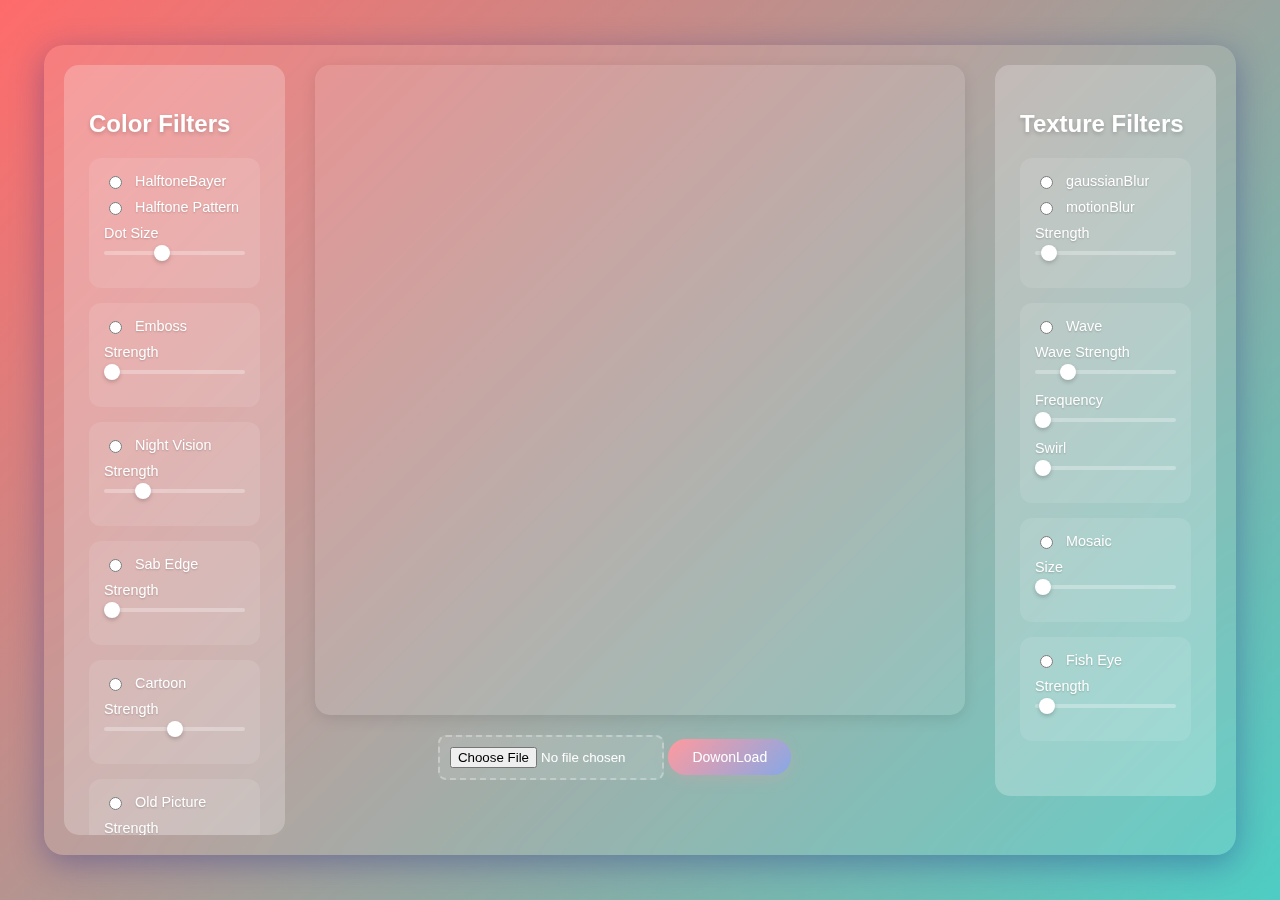
<file: index.html>
<!DOCTYPE html>
<html>
<head>
    <link rel="stylesheet" href="./CG_F24_Program3x_KailongDuan.css">
</head>
<body>
    <form id="radioForm">
        <div class="container">
            <div class="controls">
                <div class="color">
                    <h2>Color Filters</h2>
                    <div class="filter-group">
                        <div class="filter-header">
                            <input type="radio" name="color" value="fragment-shader-halftone" id="HalftoneBayer">
                            <label for="HalftoneBayer">HalftoneBayer</label>
                        </div>
                        <div class="filter-header">
                            <input type="radio" name="color" value="fragment-shader-halftone" id="halftonePattern">
                            <label for="halftonePattern">Halftone Pattern</label>
                        </div>
                        <div class="filter-controls">
                            <div class="slider-container">
                                <label for="dotSize">Dot Size</label>
                                <input type="range" name="dotSize" value="8.0" min="0.0" step="0.1" max="20.0">
                            </div>
                        </div>
                    </div>
                    <div class="filter-group">
                        <div class="filter-header">
                            <input type="radio" name="color" value="fragment-shader-emboss" id="emboss">
                            <label for="emboss">Emboss</label>
                        </div>
                        <div class="filter-controls">
                            <div class="slider-container">
                                <label for="embossStrength">Strength</label>
                                <input type="range" name="embossStrength" value="0.0" min="0.0" step="0.1" max="3.0">
                            </div>
                        </div>
                    </div>
                    <div class="filter-group">
                        <div class="filter-header">
                            <input type="radio" name="color" value="fragment-shader-nightvision" id="nightvision">
                            <label for="nightvision">Night Vision</label>
                        </div>
                        <div class="filter-controls">
                            <div class="slider-container">
                                <label for="nightVisionStrength">Strength</label>
                                <input type="range" name="nightVisionStrength" value="0.5" min="0.0" step="0.1"
                                    max="2.0">
                            </div>
                        </div>
                    </div>
                    <div class="filter-group">
                        <div class="filter-header">
                            <input type="radio" name="color" value="fragment-shader-sabedge" id="sabedge">
                            <label for="sabedge">Sab Edge</label>
                        </div>
                        <div class="filter-controls">
                            <div class="slider-container">
                                <label for="edgeStrength">Strength </label>
                                <input type="range" name="edgeStrength" value="0.0" value="0.5" value="0.0" min="0.0"
                                    step="0.1" max="2.0">
                            </div>
                        </div>
                    </div>
                    <div class="filter-group">
                        <div class="filter-header">
                            <input type="radio" name="color" value="fragment-shader-cartoon" id="cartoon">
                            <label for="cartoon">Cartoon</label>
                        </div>
                        <div class="filter-controls">
                            <div class="slider-container">
                                <label for="cartoonLevels">Strength </label>
                                <input type="range" name="cartoonLevels" value="6.0" min="2.0" step="0.1" max="10.0">
                            </div>
                        </div>
                    </div>
                    <div class="filter-group">
                        <div class="filter-header">
                            <input type="radio" name="color" value="fragment-shader-oldpicture" id="oldpicture">
                            <label for="oldpicture">Old Picture</label>
                        </div>
                        <div class="filter-controls">
                            <div class="slider-container">
                                <label for="oldpictureStrength">Strength</label>
                                <input type="range" name="oldpictureStrength" value="0" min="0.0" step="0.1" max="5">
                            </div>
                        </div>
                    </div>
                </div>
            </div>
            <div class="canvas-container" >

                <div class="canvas">
                    <canvas id="gl-canvas" width="650" height="650">
                        Oops ... your browser doesn't support the HTML5 canvas element
                    </canvas>
                </div>
                <div class="btnlist">
                    <input type="file" id="fileInput">
                    <button id="dowonload" class="download-btn" type="button">dowonLoad</button>
                </div>
                
             
            </div>
            <div class="controls">
                <div class="texture">
                    <h2>Texture Filters</h2>
                    <div class="filter-group">
                        <div class="filter-header">
                            <input type="radio" name="color" value="fragment-shader-blur" id="gaussianBlur">
                            <label for="gaussianBlur">gaussianBlur</label>
                        </div>
                        <div class="filter-header">
                            <input type="radio" name="color" value="fragment-shader-blur" id="motionBlur">
                            <label for="motionBlur">motionBlur</label>
                        </div>
                        <div class="filter-controls">
                            <div class="slider-container">
                                <label for="blurStrength">Strength</label>
                                <input type="range" name="blurStrength" value="1"  min="0" step="1" max="20">
                            </div>
                        </div>
                    </div>
                    <div class="filter-group">
                        <div class="filter-header">
                            <input type="radio" name="color" value="fragment-shader-wave" id="wave">
                            <label for="wave">Wave</label>
                        </div>
                        <div class="filter-controls">
                            <div class="slider-container">
                                <label for="waveStrength">Wave Strength</label>
                                <input type="range" name="waveStrength" value="20" min="0" step="1" max="100">
                            </div>
                            <div class="slider-container">
                                <label for="waveFrequency">Frequency</label>
                                <input type="range" name="waveStrength" value="10" min="10" step="1" max="100">
                            </div>
                            <div class="slider-container">
                                <label for="swirlStrength">Swirl</label>
                                <input type="range" name="swirlStrength" value="0" min="0" step="0.1" max="10">
                            </div>
                        </div>
                    </div>
                    <div class="filter-group">
                        <div class="filter-header">
                            <input type="radio" name="color" value="fragment-shader-mosaic" id="mosaic">
                            <label for="mosaic">Mosaic</label>
                        </div>
                        <div class="filter-controls">
                            <div class="slider-container">
                                <label for="mosaicSize">Size</label>
                                <input type="range" name="mosaicSize" value="1" min="5" step="1" max="50">
                            </div>
                        </div>
                    </div>
                    <div class="filter-group">
                        <div class="filter-header">
                            <input type="radio" name="color" value="fragment-shader-fisheye" id="fisheye">
                            <label for="fisheye">Fish Eye</label>
                        </div>
                        <div class="filter-controls">
                            <div class="slider-container">
                                <label for="fisheyeStrength">Strength</label>
                                <input type="range" name="fisheyeStrength" min="0" step="0.5" max="30" value="1">
                            </div>
                        </div>
                    </div>
                </div>
            </div>
        </div>
    </form>
</body>
<script id="vertex-shader" type="x-shader/x-vertex">
    #version 300 es
    in vec4 aPosition;
    in vec2 aTexCoord;
    out vec2 vTexCoord;
    void main()
    {
        gl_Position = aPosition;
        vTexCoord = aTexCoord;
    }
    </script>
<script id="fragment-shader-orginal" type="x-shader/x-fragment">
        #version 300 es
        precision mediump float;
        in vec2 vTexCoord;
        out vec4 fragColor;
        uniform sampler2D uTexMap;
        void main() {
            fragColor = texture(uTexMap, vTexCoord);
        }
    </script>
<script id="fragment-shader-halftone" type="x-shader/x-fragment">
    #version 300 es
    precision highp float;
    in vec2 vTexCoord;
    out vec4 fragColor;
    uniform sampler2D uTexMap;
    uniform sampler2D uHalftoneTex;
    uniform float uDotSize;
    uniform vec2 uResolution;
    void main() {
        vec4 color = texture(uTexMap, vTexCoord);
        float gray = dot(color.rgb, vec3(0.299, 0.587, 0.114));
        vec2 pixelPos = gl_FragCoord.xy;
        vec2 halftoneSamplePos = mod(pixelPos, uDotSize) / uDotSize;
        float halftoneValue = texture(uHalftoneTex, halftoneSamplePos).r;
        float finalColor = step(halftoneValue, gray);
        fragColor = vec4(vec3(finalColor), 1.0);
    }
    </script>
<script id="fragment-shader-emboss" type="x-shader/x-fragment">
                #version 300 es
                precision mediump float;
                in vec2 vTexCoord;
                out vec4 fragColor;
                uniform sampler2D uTexMap;
                uniform vec2 uResolution;
                uniform float uEmbossStrength;
                vec4 embossEffect() {
                    vec2 onePixel = 1.0 / uResolution;
                    vec4 color = texture(uTexMap, vTexCoord);
                    vec4 colorLeft = texture(uTexMap, vTexCoord - onePixel);
                    return vec4(0.5 + (color - colorLeft).rgb * uEmbossStrength, 1.0);
                }
                void main() {
                    vec4 originColor = texture(uTexMap, vTexCoord);
                    fragColor = mix(originColor, embossEffect(), uEmbossStrength);
                }
    </script>
<script id="fragment-shader-sabedge" type="x-shader/x-fragment">
        #version 300 es
        precision mediump float;
        in vec2 vTexCoord;
        out vec4 fragColor;
        uniform sampler2D uTexMap;
        uniform vec2 uResolution;
        uniform float uEdgeStrength;
        vec4 sobelEdge() {
            float sobelX[9] = float[](
                -1.0, 0.0, 1.0,
                -2.0, 0.0, 2.0,
                -1.0, 0.0, 1.0
            );
            float sobelY[9] = float[](
                -1.0, -2.0, -1.0,
                0.0, 0.0, 0.0,
                1.0, 2.0, 1.0
            );
            vec2 texelSize = 1.0 / uResolution;
            float dx = 0.0;
            float dy = 0.0;
            int count = 0;
            for(int i = -1; i <= 1; i++) {
                for(int j = -1; j <= 1; j++) {
                    vec2 offset = vec2(float(i), float(j)) * texelSize;
                    vec3 pixelColor = texture(uTexMap, vTexCoord + offset).rgb;
                    float luminance = dot(pixelColor, vec3(0.299, 0.587, 0.114));
                    dx += luminance * sobelX[count];
                    dy += luminance * sobelY[count];
                    count++;
                }
            }
            float edge = clamp(sqrt(dx * dx + dy * dy) * uEdgeStrength, 0.0, 1.0);
            return vec4(vec3(1.0 - edge), 1.0);
        }
        void main() {
            vec4 originColor = texture(uTexMap, vTexCoord);
            fragColor = mix(originColor, sobelEdge(), uEdgeStrength);
        }
    </script>
<script id="fragment-shader-cartoon" type="x-shader/x-fragment">
    #version 300 es
    precision mediump float;
    in vec2 vTexCoord;
    out vec4 fragColor;
    uniform sampler2D uTexMap;
    uniform float uCartoonLevels;
    vec4 cartoonEffect() {

        vec4 color = texture(uTexMap, vTexCoord);

        vec3 levels = (floor(color.rgb * uCartoonLevels + 0.5) / uCartoonLevels);

        return vec4(levels, 1.0);
    }
    void main() {
        fragColor = cartoonEffect();
    }
</script>
<script id="fragment-shader-nightvision" type="x-shader/x-fragment">
        #version 300 es
        precision mediump float;
        in vec2 vTexCoord;
        out vec4 fragColor;
        uniform sampler2D uTexMap;
        uniform vec2 uResolution;
        uniform float uNightVisionStrength;
        vec4 nightVisionEffect(vec4 color) {
            float luminance = dot(color.rgb, vec3(0.299, 0.587, 0.114));
            return vec4(vec3(0.0, luminance, 0.0) * uNightVisionStrength, 1.0);
        }
        void main() {
            vec4 originColor = texture(uTexMap, vTexCoord);     
            fragColor = nightVisionEffect(originColor);
        }
     </script>
<script id="fragment-shader-oldpicture" type="x-shader/x-fragment">
    #version 300 es
    precision mediump float;
    in vec2 vTexCoord;
    out vec4 fragColor;
    uniform sampler2D uTexMap;
    uniform vec2 uResolution;
    uniform float uOldpictureStrength;
    float rand(vec2 co) {
        return fract(sin(dot(co.xy, vec2(12.9898, 78.233))) * 43758.5453);
    }
    float noise(vec2 coord) {
        vec2 i = floor(coord);
        vec2 f = fract(coord);
        float a = rand(i);
        float b = rand(i + vec2(1.0, 0.0));
        float c = rand(i + vec2(0.0, 1.0));
        float d = rand(i + vec2(1.0, 1.0));
        vec2 u = f * f * (3.0 - 2.0 * f);
        return mix(a, b, u.x) + (c - a) * u.y * (1.0 - u.x) + (d - b) * u.x * u.y;
    }
    float vignette(vec2 coord) {
        vec2 center = coord - vec2(0.5);
        float dist = length(center);

        return smoothstep(0.7, 0.2, dist);
    }
    vec4 vintageEffect(vec2 coord) {
        vec4 color = texture(uTexMap, coord);

        float gray = dot(color.rgb, vec3(0.299, 0.587, 0.114));
        vec3 sepia = vec3(
            gray * (1.2 + uOldpictureStrength * 0.3),
            gray * (0.9 - uOldpictureStrength * 0.1),
            gray * (0.6 - uOldpictureStrength * 0.2)
        );

        float noiseValue = noise(coord * (400.0 + uOldpictureStrength * 200.0));
        sepia += (noiseValue - 0.5) * (0.1 + uOldpictureStrength * 0.2);

        float vig = vignette(coord);
        float vigStrength = mix(0.7, 1.0, vig);
        vigStrength = mix(vigStrength, vigStrength * 0.8, uOldpictureStrength);
        sepia *= vigStrength;

        sepia = pow(sepia, vec3(1.1 + uOldpictureStrength * 0.2));

        float avgColor = (sepia.r + sepia.g + sepia.b) / 3.0;
        sepia = mix(vec3(avgColor), sepia, 1.2 + uOldpictureStrength * 0.3);

        sepia.r += uOldpictureStrength * 0.1;
        sepia.b -= uOldpictureStrength * 0.05;
        sepia = clamp(sepia, 0.0, 1.0);
        return vec4(sepia, color.a);
    }
    void main() {
        fragColor = vintageEffect(vTexCoord);
    }
    </script>
<script id="fragment-shader2" type="x-shader/x-fragment">
            #version 300 es 
            precision mediump float;
            in vec2 vTexCoord;
            out vec4 fragColor;
            uniform float uBlurStrength;
            uniform float distortAmount;
            uniform sampler2D uTexMap;
            uniform vec2 uResolution;
               vec4 blur() {
                vec4 color = vec4(0.0);
                float total = 0.0;
                for(float x = -4.0; x <= 4.0; x++) {
                    for(float y = -4.0; y <= 4.0; y++) {
                        vec2 offset = vec2(x, y) * uBlurStrength / uResolution;
                        color += texture(uTexMap, vTexCoord + offset);
                        total += 1.0;
                    }
                }
                return color / total;
            }
            vec2 distort(vec2 coord) {
                vec2 center = vec2(0.5, 0.5);
                vec2 dir = coord - center;
                float dist = length(dir);
                float factor = 1.0 - (distortAmount / 1000.0) * dist;
                return center + dir * factor;
            }
            void main() {
                vec2 coord = distort(vTexCoord);   
                fragColor = blur();
            }  
    </script>
<script id="fragment-shader-blur" type="x-shader/x-fragment">
    #version 300 es
    precision mediump float;
    in vec2 vTexCoord;
    out vec4 fragColor;
    uniform sampler2D uTexMap;
    uniform float uBlurStrength;
    uniform vec2 uResolution;
    uniform float uBlurChange;
    vec4 gaussianBlur() {
        vec4 color = vec4(0.0);
        float sigma = max(1.0, uBlurStrength * 2.0); 
        float total = 0.0;

        for (float i = -5.0; i <= 5.0; i++) {
            for (float j = -5.0; j <= 5.0; j++) {
                float weight = exp(-(i * i + j * j) / (2.0 * sigma * sigma));
                vec2 offset = vec2(i, j) / uResolution * uBlurStrength; 
                color += texture(uTexMap, vTexCoord + offset) * weight;
                total += weight;
            }
        }
        return color / total;
    }
    vec4 motionBlur() {
        vec4 color = vec4(0.0);
        vec2 direction = vec2(1.0, 0.0);
        for (float i = -4.0; i <= 4.0; i++) {
            vec2 offset = direction * i * uBlurStrength / uResolution;
            color += texture(uTexMap, vTexCoord + offset);
        }
        return color / 9.0;
    }
    void main() {
        if(uBlurChange==0.0){
            fragColor = gaussianBlur();
        }else{
            fragColor = motionBlur();
        }
    }
    </script>
<script id="fragment-shader-wave" type="x-shader/x-fragment">
    #version 300 es
    precision mediump float;
    in vec2 vTexCoord;
    out vec4 fragColor;
    uniform sampler2D uTexMap;
    uniform vec2 uResolution;
    uniform float uWaveStrength;
    uniform float uWaveFrequency;
    uniform float uSwirlStrength;
    const float TIME = 12.0;
    vec2 waveDistort(vec2 coord) {
        float wave = sin(coord.x * uWaveFrequency + TIME) * uWaveStrength;
         return coord + vec2(0.0, wave) / uResolution;
     }
    vec2 swirlEffect(vec2 coord) {

        vec2 center = vec2(0.5);
        vec2 toCenter = coord - center;
        float dist = length(toCenter);

        float swirl = uSwirlStrength * smoothstep(1.0, 0.0, dist);
        float angle = atan(toCenter.y, toCenter.x) + swirl;
        return center + dist * vec2(cos(angle), sin(angle));
    }
    void main() {

        vec2 coord = waveDistort(vTexCoord);
        coord = swirlEffect(coord);

        coord = clamp(coord, 0.0, 1.0);
        fragColor = texture(uTexMap, coord);
    }
    </script>
<script id="fragment-shader-mosaic" type="x-shader/x-fragment">
        #version 300 es
        precision mediump float;
        in vec2 vTexCoord;
        out vec4 fragColor;
        uniform sampler2D uTexMap;
        uniform vec2 uResolution;
        uniform float uMosaicSize;
        vec4 mosaicEffect() {
            vec2 mosaicScale = floor(vTexCoord * uResolution / uMosaicSize) * uMosaicSize / uResolution;
            return texture(uTexMap, mosaicScale);
        }
        void main() {
            fragColor = mosaicEffect();
        }
    </script>
<script id="fragment-shader-fisheye" type="x-shader/x-fragment">
        #version 300 es
        precision mediump float;
        in vec2 vTexCoord;
        out vec4 fragColor;
        uniform float uFisheyeStrength;
        uniform sampler2D uTexMap;
        vec2 fisheyeDistortion(vec2 coord) {
            vec2 p = coord * 2.0 - 1.0;
            float r = length(p);
            float fisheye = (1.0 - uFisheyeStrength) + uFisheyeStrength * (r > 0.0 ? atan(r) / r : 1.0);
            p *= fisheye;
            return (p + 1.0) * 0.5;
        }
        vec2 fisheyeDistortion2(vec2 coord) {
            vec2 p = (coord - 0.5) * 2.0;
            float r = length(p);
            float distortionFactor = 1.0 + r * r * uFisheyeStrength;
            p = p / distortionFactor;
            return p * 0.5 + 0.5;
        }
        void main() {
            vec2 distortedCoord = fisheyeDistortion(vTexCoord);
            fragColor = texture(uTexMap, distortedCoord);
        }
    </script>
<script type="text/javascript" src="initShaders.js"></script>
<script type="text/javascript" src="MVnew.js"></script>
<script src="./CG_F24_Program3x_KailongDuan_loader.js"></script>
<script src="./CG_F24_Program3x_KailongDuan_drawer.js"></script>
<script src="./CG_F24_Program3x_KailongDuan_controller.js"> </script>
<script type="text/javascript" src="./CG_F24_Program3x_KailongDuan.js"></script>
</html>
</file>
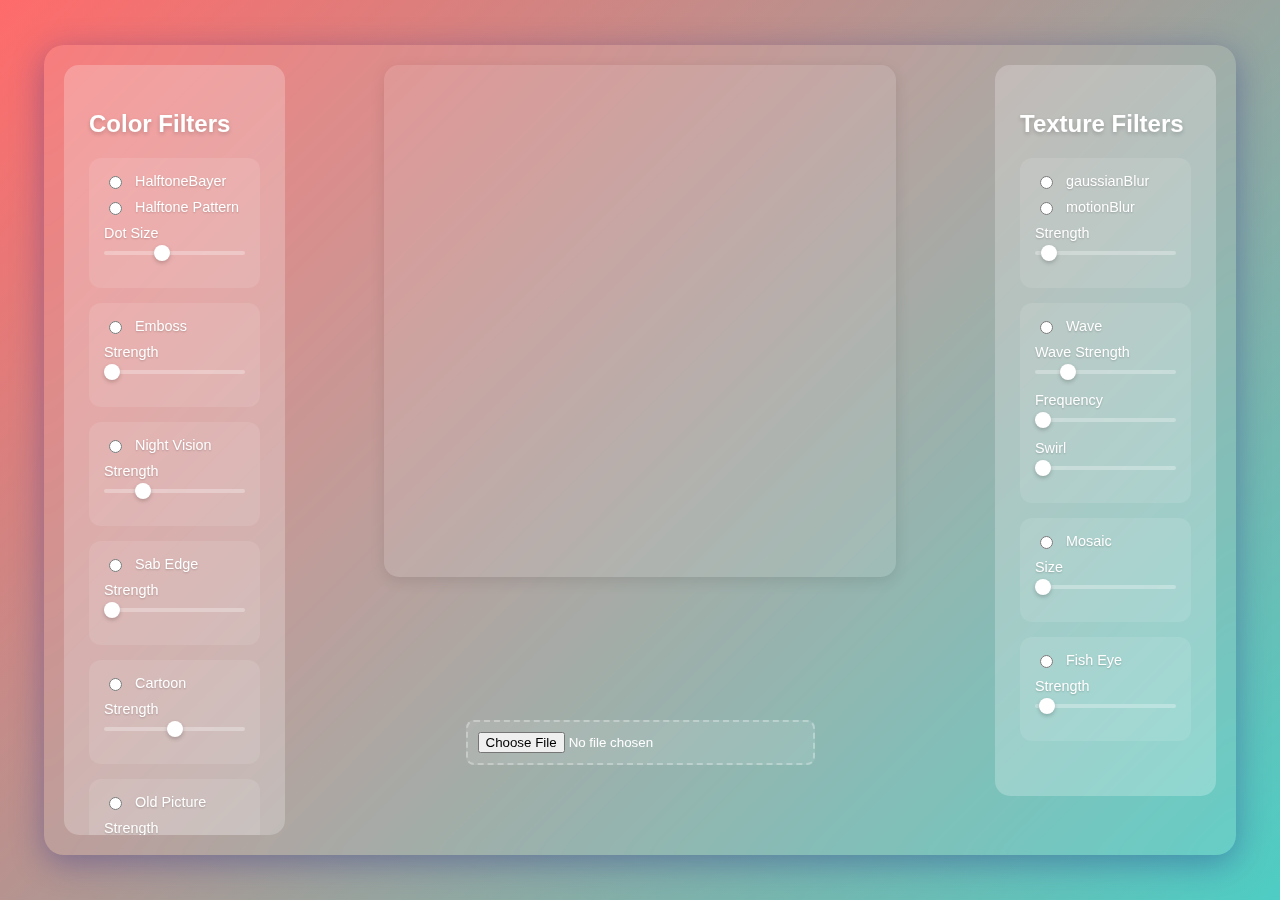
<file: CG_F24_Program3x_KailongDuan.html>
<!DOCTYPE html>
<html>
<head>
    <link rel="stylesheet" href="./CG_F24_Program3x_KailongDuan.css">
</head>
<body>
    <form id="radioForm">
        <div class="container">
            <div class="controls">
                <div class="color">
                    <h2>Color Filters</h2>
                    <div class="filter-group">
                        <div class="filter-header">
                            <input type="radio" name="color" value="fragment-shader-halftone" id="HalftoneBayer">
                            <label for="HalftoneBayer">HalftoneBayer</label>
                        </div>
                        <div class="filter-header">
                            <input type="radio" name="color" value="fragment-shader-halftone" id="halftonePattern">
                            <label for="halftonePattern">Halftone Pattern</label>
                        </div>
                        <div class="filter-controls">
                            <div class="slider-container">
                                <label for="dotSize">Dot Size</label>
                                <input type="range" name="dotSize" value="8.0" min="0.0" step="0.1" max="20.0">
                            </div>
                        </div>
                    </div>
                    <div class="filter-group">
                        <div class="filter-header">
                            <input type="radio" name="color" value="fragment-shader-emboss" id="emboss">
                            <label for="emboss">Emboss</label>
                        </div>
                        <div class="filter-controls">
                            <div class="slider-container">
                                <label for="embossStrength">Strength</label>
                                <input type="range" name="embossStrength" value="0.0" min="0.0" step="0.1" max="3.0">
                            </div>
                        </div>
                    </div>
                    <div class="filter-group">
                        <div class="filter-header">
                            <input type="radio" name="color" value="fragment-shader-nightvision" id="nightvision">
                            <label for="nightvision">Night Vision</label>
                        </div>
                        <div class="filter-controls">
                            <div class="slider-container">
                                <label for="nightVisionStrength">Strength</label>
                                <input type="range" name="nightVisionStrength" value="0.5" min="0.0" step="0.1"
                                    max="2.0">
                            </div>
                        </div>
                    </div>
                    <div class="filter-group">
                        <div class="filter-header">
                            <input type="radio" name="color" value="fragment-shader-sabedge" id="sabedge">
                            <label for="sabedge">Sab Edge</label>
                        </div>
                        <div class="filter-controls">
                            <div class="slider-container">
                                <label for="edgeStrength">Strength </label>
                                <input type="range" name="edgeStrength" value="0.0" value="0.5" value="0.0" min="0.0"
                                    step="0.1" max="2.0">
                            </div>
                        </div>
                    </div>
                    <div class="filter-group">
                        <div class="filter-header">
                            <input type="radio" name="color" value="fragment-shader-cartoon" id="cartoon">
                            <label for="cartoon">Cartoon</label>
                        </div>
                        <div class="filter-controls">
                            <div class="slider-container">
                                <label for="cartoonLevels">Strength </label>
                                <input type="range" name="cartoonLevels" value="6.0" min="2.0" step="0.1" max="10.0">
                            </div>
                        </div>
                    </div>
                    <div class="filter-group">
                        <div class="filter-header">
                            <input type="radio" name="color" value="fragment-shader-oldpicture" id="oldpicture">
                            <label for="oldpicture">Old Picture</label>
                        </div>
                        <div class="filter-controls">
                            <div class="slider-container">
                                <label for="oldpictureStrength">Strength</label>
                                <input type="range" name="oldpictureStrength" value="0" min="0.0" step="0.1" max="5">
                            </div>
                        </div>
                    </div>
                </div>
            </div>
            <div class="canvas-container" >
                <canvas id="gl-canvas" width="512" height="512">
                    Oops ... your browser doesn't support the HTML5 canvas element
                </canvas>
                <input type="file" id="fileInput">
            </div>
            <div class="controls">
                <div class="texture">
                    <h2>Texture Filters</h2>
                    <div class="filter-group">
                        <div class="filter-header">
                            <input type="radio" name="color" value="fragment-shader-blur" id="gaussianBlur">
                            <label for="gaussianBlur">gaussianBlur</label>
                        </div>
                        <div class="filter-header">
                            <input type="radio" name="color" value="fragment-shader-blur" id="motionBlur">
                            <label for="motionBlur">motionBlur</label>
                        </div>
                        <div class="filter-controls">
                            <div class="slider-container">
                                <label for="blurStrength">Strength</label>
                                <input type="range" name="blurStrength" value="1"  min="0" step="1" max="20">
                            </div>
                        </div>
                    </div>
                    <div class="filter-group">
                        <div class="filter-header">
                            <input type="radio" name="color" value="fragment-shader-wave" id="wave">
                            <label for="wave">Wave</label>
                        </div>
                        <div class="filter-controls">
                            <div class="slider-container">
                                <label for="waveStrength">Wave Strength</label>
                                <input type="range" name="waveStrength" value="20" min="0" step="1" max="100">
                            </div>
                            <div class="slider-container">
                                <label for="waveFrequency">Frequency</label>
                                <input type="range" name="waveStrength" value="10" min="10" step="1" max="100">
                            </div>
                            <div class="slider-container">
                                <label for="swirlStrength">Swirl</label>
                                <input type="range" name="swirlStrength" value="0" min="0" step="0.1" max="10">
                            </div>
                        </div>
                    </div>
                    <div class="filter-group">
                        <div class="filter-header">
                            <input type="radio" name="color" value="fragment-shader-mosaic" id="mosaic">
                            <label for="mosaic">Mosaic</label>
                        </div>
                        <div class="filter-controls">
                            <div class="slider-container">
                                <label for="mosaicSize">Size</label>
                                <input type="range" name="mosaicSize" value="1" min="5" step="1" max="50">
                            </div>
                        </div>
                    </div>
                    <div class="filter-group">
                        <div class="filter-header">
                            <input type="radio" name="color" value="fragment-shader-fisheye" id="fisheye">
                            <label for="fisheye">Fish Eye</label>
                        </div>
                        <div class="filter-controls">
                            <div class="slider-container">
                                <label for="fisheyeStrength">Strength</label>
                                <input type="range" name="fisheyeStrength" min="0" step="0.5" max="30" value="1">
                            </div>
                        </div>
                    </div>
                </div>
            </div>
        </div>
    </form>
</body>
<script id="vertex-shader" type="x-shader/x-vertex">
    #version 300 es
    in vec4 aPosition;
    in vec2 aTexCoord;
    out vec2 vTexCoord;
    void main()
    {
        gl_Position = aPosition;
        vTexCoord = aTexCoord;
    }
    </script>
<script id="fragment-shader-orginal" type="x-shader/x-fragment">
        #version 300 es
        precision mediump float;
        in vec2 vTexCoord;
        out vec4 fragColor;
        uniform sampler2D uTexMap;
        void main() {
            fragColor = texture(uTexMap, vTexCoord);
        }
    </script>
<script id="fragment-shader-halftone" type="x-shader/x-fragment">
    #version 300 es
    precision highp float;
    in vec2 vTexCoord;
    out vec4 fragColor;
    uniform sampler2D uTexMap;
    uniform sampler2D uHalftoneTex;
    uniform float uDotSize;
    uniform vec2 uResolution;
    void main() {
        vec4 color = texture(uTexMap, vTexCoord);
        float gray = dot(color.rgb, vec3(0.299, 0.587, 0.114));
        vec2 pixelPos = gl_FragCoord.xy;
        vec2 halftoneSamplePos = mod(pixelPos, uDotSize) / uDotSize;
        float halftoneValue = texture(uHalftoneTex, halftoneSamplePos).r;
        float finalColor = step(halftoneValue, gray);
        fragColor = vec4(vec3(finalColor), 1.0);
    }
    </script>
<script id="fragment-shader-emboss" type="x-shader/x-fragment">
                #version 300 es
                precision mediump float;
                in vec2 vTexCoord;
                out vec4 fragColor;
                uniform sampler2D uTexMap;
                uniform vec2 uResolution;
                uniform float uEmbossStrength;
                vec4 embossEffect() {
                    vec2 onePixel = 1.0 / uResolution;
                    vec4 color = texture(uTexMap, vTexCoord);
                    vec4 colorLeft = texture(uTexMap, vTexCoord - onePixel);
                    return vec4(0.5 + (color - colorLeft).rgb * uEmbossStrength, 1.0);
                }
                void main() {
                    vec4 originColor = texture(uTexMap, vTexCoord);
                    fragColor = mix(originColor, embossEffect(), uEmbossStrength);
                }
    </script>
<script id="fragment-shader-sabedge" type="x-shader/x-fragment">
        #version 300 es
        precision mediump float;
        in vec2 vTexCoord;
        out vec4 fragColor;
        uniform sampler2D uTexMap;
        uniform vec2 uResolution;
        uniform float uEdgeStrength;
        vec4 sobelEdge() {
            float sobelX[9] = float[](
                -1.0, 0.0, 1.0,
                -2.0, 0.0, 2.0,
                -1.0, 0.0, 1.0
            );
            float sobelY[9] = float[](
                -1.0, -2.0, -1.0,
                0.0, 0.0, 0.0,
                1.0, 2.0, 1.0
            );
            vec2 texelSize = 1.0 / uResolution;
            float dx = 0.0;
            float dy = 0.0;
            int count = 0;
            for(int i = -1; i <= 1; i++) {
                for(int j = -1; j <= 1; j++) {
                    vec2 offset = vec2(float(i), float(j)) * texelSize;
                    vec3 pixelColor = texture(uTexMap, vTexCoord + offset).rgb;
                    float luminance = dot(pixelColor, vec3(0.299, 0.587, 0.114));
                    dx += luminance * sobelX[count];
                    dy += luminance * sobelY[count];
                    count++;
                }
            }
            float edge = clamp(sqrt(dx * dx + dy * dy) * uEdgeStrength, 0.0, 1.0);
            return vec4(vec3(1.0 - edge), 1.0);
        }
        void main() {
            vec4 originColor = texture(uTexMap, vTexCoord);
            fragColor = mix(originColor, sobelEdge(), uEdgeStrength);
        }
    </script>
<script id="fragment-shader-cartoon" type="x-shader/x-fragment">
    #version 300 es
    precision mediump float;
    in vec2 vTexCoord;
    out vec4 fragColor;
    uniform sampler2D uTexMap;
    uniform float uCartoonLevels;
    vec4 cartoonEffect() {

        vec4 color = texture(uTexMap, vTexCoord);

        vec3 levels = (floor(color.rgb * uCartoonLevels + 0.5) / uCartoonLevels);

        return vec4(levels, 1.0);
    }
    void main() {
        fragColor = cartoonEffect();
    }
</script>
<script id="fragment-shader-nightvision" type="x-shader/x-fragment">
        #version 300 es
        precision mediump float;
        in vec2 vTexCoord;
        out vec4 fragColor;
        uniform sampler2D uTexMap;
        uniform vec2 uResolution;
        uniform float uNightVisionStrength;
        vec4 nightVisionEffect(vec4 color) {
            float luminance = dot(color.rgb, vec3(0.299, 0.587, 0.114));
            return vec4(vec3(0.0, luminance, 0.0) * uNightVisionStrength, 1.0);
        }
        void main() {
            vec4 originColor = texture(uTexMap, vTexCoord);     
            fragColor = nightVisionEffect(originColor);
        }
     </script>
<script id="fragment-shader-oldpicture" type="x-shader/x-fragment">
    #version 300 es
    precision mediump float;
    in vec2 vTexCoord;
    out vec4 fragColor;
    uniform sampler2D uTexMap;
    uniform vec2 uResolution;
    uniform float uOldpictureStrength;
    float rand(vec2 co) {
        return fract(sin(dot(co.xy, vec2(12.9898, 78.233))) * 43758.5453);
    }
    float noise(vec2 coord) {
        vec2 i = floor(coord);
        vec2 f = fract(coord);
        float a = rand(i);
        float b = rand(i + vec2(1.0, 0.0));
        float c = rand(i + vec2(0.0, 1.0));
        float d = rand(i + vec2(1.0, 1.0));
        vec2 u = f * f * (3.0 - 2.0 * f);
        return mix(a, b, u.x) + (c - a) * u.y * (1.0 - u.x) + (d - b) * u.x * u.y;
    }
    float vignette(vec2 coord) {
        vec2 center = coord - vec2(0.5);
        float dist = length(center);

        return smoothstep(0.7, 0.2, dist);
    }
    vec4 vintageEffect(vec2 coord) {
        vec4 color = texture(uTexMap, coord);

        float gray = dot(color.rgb, vec3(0.299, 0.587, 0.114));
        vec3 sepia = vec3(
            gray * (1.2 + uOldpictureStrength * 0.3),
            gray * (0.9 - uOldpictureStrength * 0.1),
            gray * (0.6 - uOldpictureStrength * 0.2)
        );

        float noiseValue = noise(coord * (400.0 + uOldpictureStrength * 200.0));
        sepia += (noiseValue - 0.5) * (0.1 + uOldpictureStrength * 0.2);

        float vig = vignette(coord);
        float vigStrength = mix(0.7, 1.0, vig);
        vigStrength = mix(vigStrength, vigStrength * 0.8, uOldpictureStrength);
        sepia *= vigStrength;

        sepia = pow(sepia, vec3(1.1 + uOldpictureStrength * 0.2));

        float avgColor = (sepia.r + sepia.g + sepia.b) / 3.0;
        sepia = mix(vec3(avgColor), sepia, 1.2 + uOldpictureStrength * 0.3);

        sepia.r += uOldpictureStrength * 0.1;
        sepia.b -= uOldpictureStrength * 0.05;
        sepia = clamp(sepia, 0.0, 1.0);
        return vec4(sepia, color.a);
    }
    void main() {
        fragColor = vintageEffect(vTexCoord);
    }
    </script>
<script id="fragment-shader2" type="x-shader/x-fragment">
            #version 300 es 
            precision mediump float;
            in vec2 vTexCoord;
            out vec4 fragColor;
            uniform float uBlurStrength;
            uniform float distortAmount;
            uniform sampler2D uTexMap;
            uniform vec2 uResolution;
               vec4 blur() {
                vec4 color = vec4(0.0);
                float total = 0.0;
                for(float x = -4.0; x <= 4.0; x++) {
                    for(float y = -4.0; y <= 4.0; y++) {
                        vec2 offset = vec2(x, y) * uBlurStrength / uResolution;
                        color += texture(uTexMap, vTexCoord + offset);
                        total += 1.0;
                    }
                }
                return color / total;
            }
            vec2 distort(vec2 coord) {
                vec2 center = vec2(0.5, 0.5);
                vec2 dir = coord - center;
                float dist = length(dir);
                float factor = 1.0 - (distortAmount / 1000.0) * dist;
                return center + dir * factor;
            }
            void main() {
                vec2 coord = distort(vTexCoord);   
                fragColor = blur();
            }  
    </script>
<script id="fragment-shader-blur" type="x-shader/x-fragment">
    #version 300 es
    precision mediump float;
    in vec2 vTexCoord;
    out vec4 fragColor;
    uniform sampler2D uTexMap;
    uniform float uBlurStrength;
    uniform vec2 uResolution;
    uniform float uBlurChange;
    vec4 gaussianBlur() {
        vec4 color = vec4(0.0);
        float sigma = max(1.0, uBlurStrength * 2.0); 
        float total = 0.0;

        for (float i = -5.0; i <= 5.0; i++) {
            for (float j = -5.0; j <= 5.0; j++) {
                float weight = exp(-(i * i + j * j) / (2.0 * sigma * sigma));
                vec2 offset = vec2(i, j) / uResolution * uBlurStrength; 
                color += texture(uTexMap, vTexCoord + offset) * weight;
                total += weight;
            }
        }
        return color / total;
    }
    vec4 motionBlur() {
        vec4 color = vec4(0.0);
        vec2 direction = vec2(1.0, 0.0);
        for (float i = -4.0; i <= 4.0; i++) {
            vec2 offset = direction * i * uBlurStrength / uResolution;
            color += texture(uTexMap, vTexCoord + offset);
        }
        return color / 9.0;
    }
    void main() {
        if(uBlurChange==0.0){
            fragColor = gaussianBlur();
        }else{
            fragColor = motionBlur();
        }
    }
    </script>
<script id="fragment-shader-wave" type="x-shader/x-fragment">
    #version 300 es
    precision mediump float;
    in vec2 vTexCoord;
    out vec4 fragColor;
    uniform sampler2D uTexMap;
    uniform vec2 uResolution;
    uniform float uWaveStrength;
    uniform float uWaveFrequency;
    uniform float uSwirlStrength;
    const float TIME = 12.0;
    vec2 waveDistort(vec2 coord) {
        float wave = sin(coord.x * uWaveFrequency + TIME) * uWaveStrength;
         return coord + vec2(0.0, wave) / uResolution;
     }
    vec2 swirlEffect(vec2 coord) {

        vec2 center = vec2(0.5);
        vec2 toCenter = coord - center;
        float dist = length(toCenter);

        float swirl = uSwirlStrength * smoothstep(1.0, 0.0, dist);
        float angle = atan(toCenter.y, toCenter.x) + swirl;
        return center + dist * vec2(cos(angle), sin(angle));
    }
    void main() {

        vec2 coord = waveDistort(vTexCoord);
        coord = swirlEffect(coord);

        coord = clamp(coord, 0.0, 1.0);
        fragColor = texture(uTexMap, coord);
    }
    </script>
<script id="fragment-shader-mosaic" type="x-shader/x-fragment">
        #version 300 es
        precision mediump float;
        in vec2 vTexCoord;
        out vec4 fragColor;
        uniform sampler2D uTexMap;
        uniform vec2 uResolution;
        uniform float uMosaicSize;
        vec4 mosaicEffect() {
            vec2 mosaicScale = floor(vTexCoord * uResolution / uMosaicSize) * uMosaicSize / uResolution;
            return texture(uTexMap, mosaicScale);
        }
        void main() {
            fragColor = mosaicEffect();
        }
    </script>
<script id="fragment-shader-fisheye" type="x-shader/x-fragment">
        #version 300 es
        precision mediump float;
        in vec2 vTexCoord;
        out vec4 fragColor;
        uniform float uFisheyeStrength;
        uniform sampler2D uTexMap;
        vec2 fisheyeDistortion(vec2 coord) {
            vec2 p = coord * 2.0 - 1.0;
            float r = length(p);
            float fisheye = (1.0 - uFisheyeStrength) + uFisheyeStrength * (r > 0.0 ? atan(r) / r : 1.0);
            p *= fisheye;
            return (p + 1.0) * 0.5;
        }
        vec2 fisheyeDistortion2(vec2 coord) {
            vec2 p = (coord - 0.5) * 2.0;
            float r = length(p);
            float distortionFactor = 1.0 + r * r * uFisheyeStrength;
            p = p / distortionFactor;
            return p * 0.5 + 0.5;
        }
        void main() {
            vec2 distortedCoord = fisheyeDistortion(vTexCoord);
            fragColor = texture(uTexMap, distortedCoord);
        }
    </script>
<script type="text/javascript" src="initShaders.js"></script>
<script type="text/javascript" src="MVnew.js"></script>
<script src="./CG_F24_Program3x_KailongDuan_loader.js"></script>
<script src="./CG_F24_Program3x_KailongDuan_drawer.js"></script>
<script src="./CG_F24_Program3x_KailongDuan_controller.js"> </script>
<script type="text/javascript" src="./CG_F24_Program3x_KailongDuan.js"></script>
</html>
</file>
<file: CG_F24_Program3x_KailongDuan.css>
body {
    margin: 0;
    padding: 0;
    font-family: -apple-system, BlinkMacSystemFont, 'Segoe UI', Roboto, Oxygen, Ubuntu, Cantarell, sans-serif;
    background: linear-gradient(135deg, #FF6B6B, #4ECDC4);
    min-height: 100vh;

}

#radioForm {
    width: 100vw;
    height: 100vh;
    display: flex;
    align-items: center;
    justify-content: center;
}

.container {
    display: flex;
    align-items: flex-start;
    gap: 30px;
    padding: 20px;
    background: rgba(255, 255, 255, 0.1);
    backdrop-filter: blur(10px);
    border-radius: 20px;
    box-shadow: 0 8px 32px 0 rgba(31, 38, 135, 0.37);
    width: 90%;
    max-width: 1400px;
}

.canvas-container {
    flex: 1.5;

    height: 100%;
    min-height: 700px;
    min-width: 650px;
    margin: 0 auto;
    display: flex;
    flex-direction: column;
    align-items: center;
    justify-content: space-between;
}

.canvas-container .canvas {
    width: 650px;
    height: 650px;

}

.canvas-container .btnlist {
    margin-top: 20px;
}



#gl-canvas {
    max-width: 700px;
    max-height: 700px;
    width: auto;
    height: auto;
    object-fit: contain;
    border-radius: 15px;
    background: rgba(255, 255, 255, 0.1);
    box-shadow: 0 4px 15px rgba(0, 0, 0, 0.1);
}

.controls {
    flex: 0.7;
    /* max-width:220px ; */
    background: rgba(255, 255, 255, 0.15);
    padding: 25px;
    border-radius: 15px;
    backdrop-filter: blur(10px);
    max-height: 80vh;
    overflow-y: auto;
}

.controls::-webkit-scrollbar {
    width: 8px;
}

.controls::-webkit-scrollbar-track {
    background: rgba(255, 255, 255, 0.1);
    border-radius: 4px;
}

.controls::-webkit-scrollbar-thumb {
    background: rgba(255, 255, 255, 0.3);
    border-radius: 4px;
}

h2 {
    color: white;
    font-size: 1.5em;
    margin-bottom: 20px;
    text-shadow: 0 2px 4px rgba(0, 0, 0, 0.2);
}

.filter-group {
    background: rgba(255, 255, 255, 0.1);
    margin-bottom: 15px;
    padding: 15px;
    border-radius: 12px;
    transition: all 0.3s ease;
}

.filter-group:hover {
    background: rgba(255, 255, 255, 0.2);
}

.filter-header {
    display: flex;
    align-items: center;
    gap: 10px;
    margin-bottom: 10px;
}

label {
    color: white;
    font-size: 0.9em;
    text-shadow: 0 1px 2px rgba(0, 0, 0, 0.2);
}

input[type="range"] {
    -webkit-appearance: none;
    width: 100%;
    height: 4px;
    background: rgba(255, 255, 255, 0.3);
    border-radius: 2px;
    margin: 10px 0;
}

input[type="range"]::-webkit-slider-thumb {
    -webkit-appearance: none;
    width: 16px;
    height: 16px;
    background: white;
    border-radius: 50%;
    cursor: pointer;
    box-shadow: 0 2px 4px rgba(0, 0, 0, 0.2);
}

input[type="radio"] {
    accent-color: #FF6B6B;
}

input[type="file"] {
    width: 50%;
    padding: 10px;
    /* margin: 20px 0; */
    background: rgba(255, 255, 255, 0.1);
    border-radius: 8px;
    border: 2px dashed rgba(255, 255, 255, 0.3);
    color: white;
}

.download-btn {
    padding: 10px 24px;
    font-size: 14px;
    font-weight: 500;
    color: #fff;
    /* 使用更柔和的渐变,搭配界面的粉色和薄荷绿色调 */
    background: linear-gradient(135deg, #FF9A9E, #86A8E7);
    border: none;
    border-radius: 20px;
    cursor: pointer;
    box-shadow: 0 4px 15px rgba(255, 154, 158, 0.2);
    transition: all 0.3s ease;
    text-transform: capitalize;
    position: relative;
    overflow: hidden;
}

.download-btn:hover {
    transform: translateY(-2px);
    box-shadow: 0 6px 20px rgba(134, 168, 231, 0.3);
    background: linear-gradient(135deg, #86A8E7, #FF9A9E);
}

.download-btn:active {
    transform: translateY(0);
    box-shadow: 0 2px 10px rgba(134, 168, 231, 0.2);
}

/* 更柔和的波纹效果 */
.download-btn::after {
    content: '';
    position: absolute;
    top: 50%;
    left: 50%;
    width: 0;
    height: 0;
    background: rgba(255, 255, 255, 0.15);
    border-radius: 50%;
    transform: translate(-50%, -50%);
    transition: width 0.3s ease-out, height 0.3s ease-out;
}

.download-btn:active::after {
    width: 150px;
    height: 150px;
    opacity: 0;
}

.slider-container {
    margin: 8px 0;
    display: flex;
    flex-direction: column;
}

.color,
.texture {
    margin-bottom: 30px;
}
</file>
